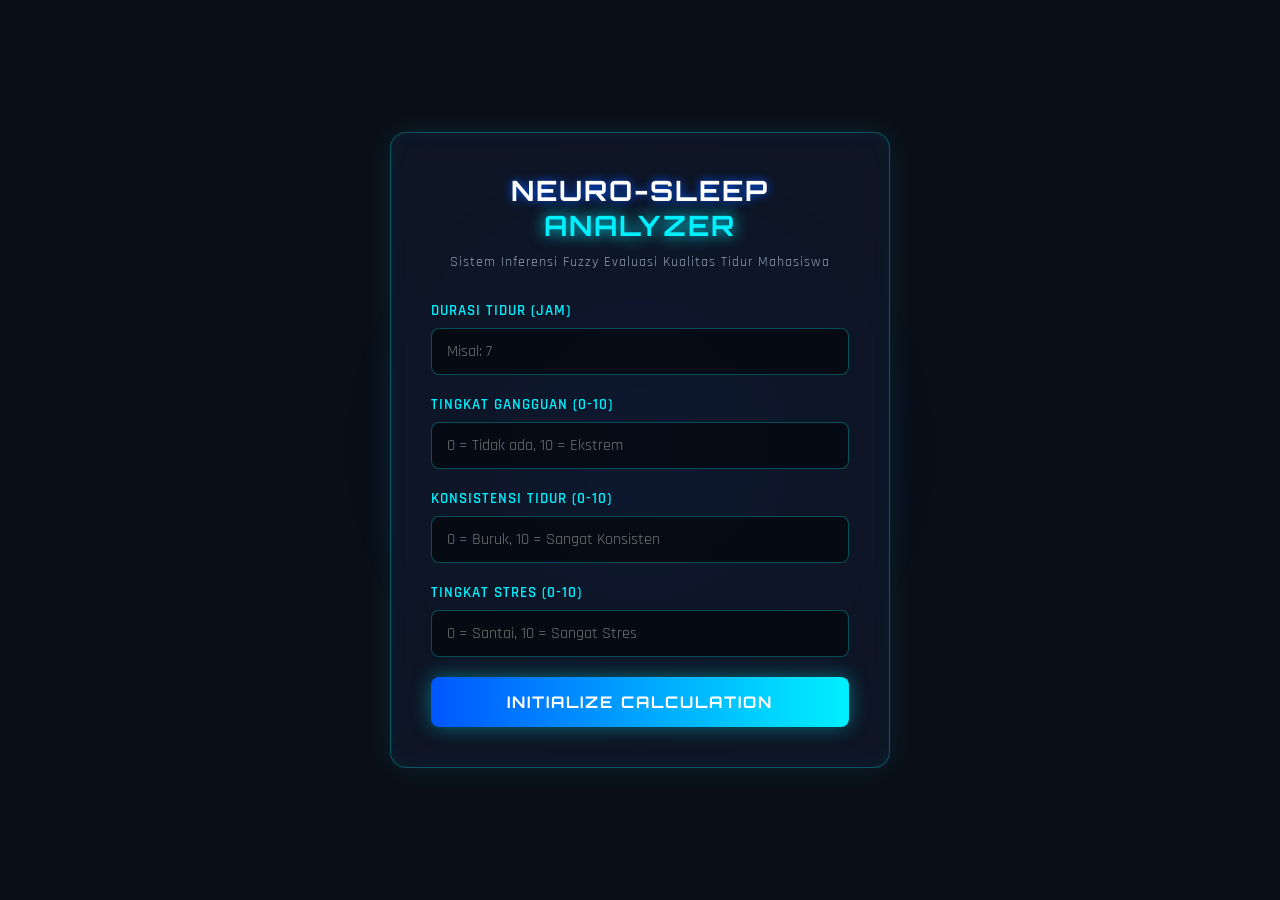
<file: index.html>
<!DOCTYPE html>
<html lang="id">
<head>
    <meta charset="UTF-8">
    <meta name="viewport" content="width=device-width, initial-scale=1.0">
    <title>Sistem Fuzzy Kualitas Tidur</title>
    <link rel="preconnect" href="https://fonts.googleapis.com">
    <link rel="preconnect" href="https://fonts.gstatic.com" crossorigin>
    <link href="https://fonts.googleapis.com/css2?family=Orbitron:wght@400;700&family=Rajdhani:wght@500;700&display=swap" rel="stylesheet">
    <link rel="stylesheet" href="style.css">
</head>
<body>
    <div class="background-glow"></div>
    <div class="container">
        <div class="header">
            <h1>NEURO-SLEEP <span>ANALYZER</span></h1>
            <p>Sistem Inferensi Fuzzy Evaluasi Kualitas Tidur Mahasiswa</p>
        </div>

        <form id="sleepForm">
            <div class="input-group">
                <label for="durasi">Durasi Tidur (Jam)</label>
                <input type="number" id="durasi" min="0" max="12" step="0.1" placeholder="Misal: 7" required>
            </div>

            <div class="input-group">
                <label for="gangguan">Tingkat Gangguan (0-10)</label>
                <input type="number" id="gangguan" min="0" max="10" step="0.1" placeholder="0 = Tidak ada, 10 = Ekstrem" required>
            </div>

            <div class="input-group">
                <label for="konsistensi">Konsistensi Tidur (0-10)</label>
                <input type="number" id="konsistensi" min="0" max="10" step="0.1" placeholder="0 = Buruk, 10 = Sangat Konsisten" required>
            </div>

            <div class="input-group">
                <label for="stres">Tingkat Stres (0-10)</label>
                <input type="number" id="stres" min="0" max="10" step="0.1" placeholder="0 = Santai, 10 = Sangat Stres" required>
            </div>

            <button type="submit" id="submitBtn">
                <span class="btn-text">INITIALIZE CALCULATION</span>
                <span class="loader" style="display: none;"></span>
            </button>
        </form>

        <div id="hasilBox" class="hidden">
            <h2>DIAGNOSTIC RESULT</h2>
            <div class="result-details">
                <div class="score-ring">
                    <svg viewBox="0 0 36 36" class="circular-chart cyan">
                        <path class="circle-bg"
                        d="M18 2.0845
                        a 15.9155 15.9155 0 0 1 0 31.831
                        a 15.9155 15.9155 0 0 1 0 -31.831"
                        />
                        <path class="circle" id="scoreCircle"
                        stroke-dasharray="0, 100"
                        d="M18 2.0845
                        a 15.9155 15.9155 0 0 1 0 31.831
                        a 15.9155 15.9155 0 0 1 0 -31.831"
                        />
                        <text x="18" y="20.35" class="percentage" id="scoreText">0.0</text>
                    </svg>
                </div>
                <div class="category">
                    <h3>STATUS: <span id="kategoriText" class="neon-text">--</span></h3>
                </div>
            </div>
        </div>
    </div>

    <script src="app.js"></script>
</body>
</html>
</file>
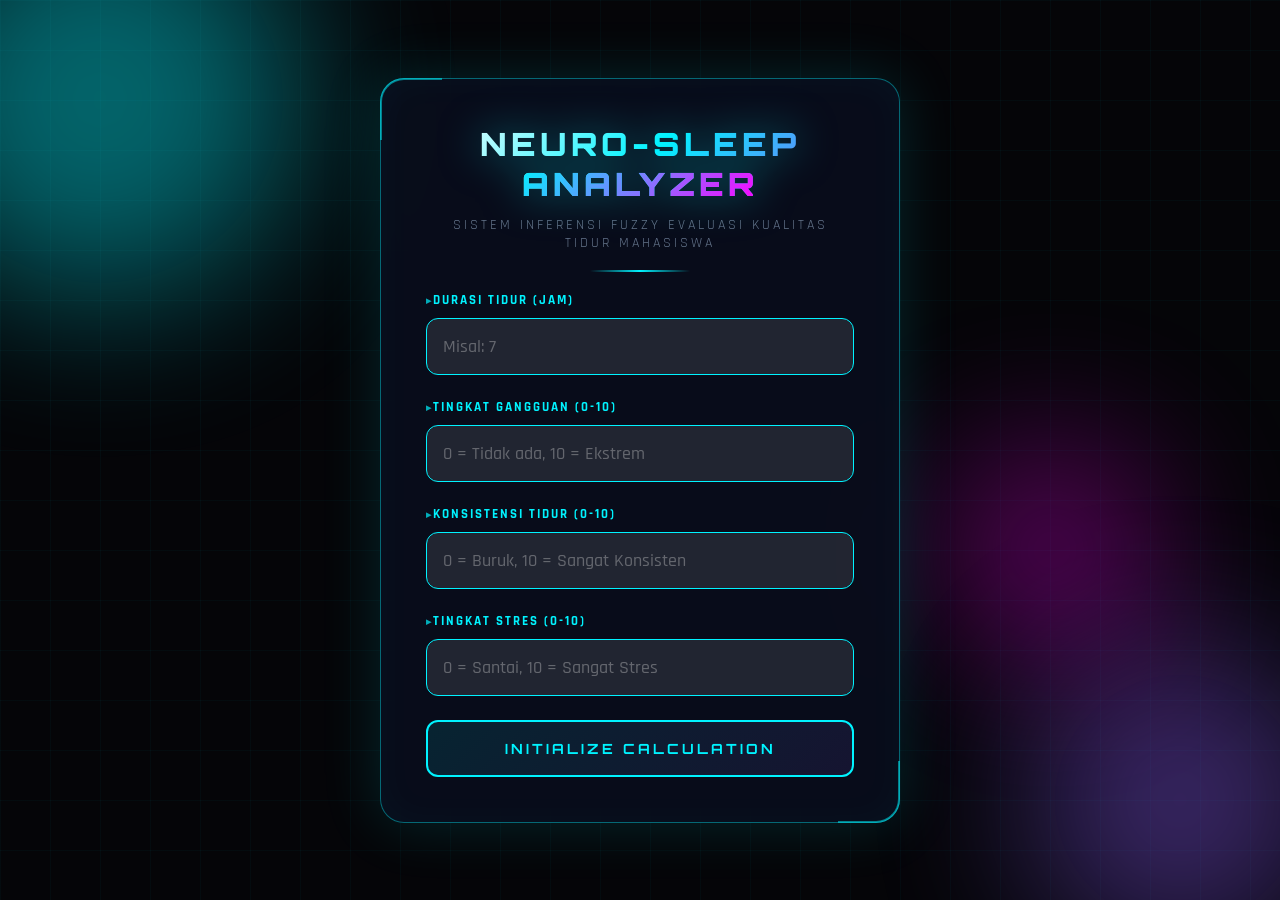
<file: templates/index.html>
<!DOCTYPE html>
<html lang="id">
<head>
    <meta charset="UTF-8">
    <meta name="viewport" content="width=device-width, initial-scale=1.0">
    <title>Sistem Fuzzy Kualitas Tidur</title>
    <link rel="preconnect" href="https://fonts.googleapis.com">
    <link rel="preconnect" href="https://fonts.gstatic.com" crossorigin>
    <link href="https://fonts.googleapis.com/css2?family=Orbitron:wght@400;700&family=Rajdhani:wght@500;700&display=swap" rel="stylesheet">
    <link href="/static/style.css" rel="stylesheet">
</head>
<body>
    <!-- Animated Background Elements -->
    <div class="grid-bg"></div>
    <div class="orb orb-1"></div>
    <div class="orb orb-2"></div>
    <div class="orb orb-3"></div>
    
    <div class="container">
        <div class="header">
            <h1>NEURO-SLEEP <span>ANALYZER</span></h1>
            <p>Sistem Inferensi Fuzzy Evaluasi Kualitas Tidur Mahasiswa</p>
        </div>

        <form id="sleepForm">
            <div class="input-group">
                <label for="durasi">Durasi Tidur (Jam)</label>
                <input type="number" id="durasi" min="0" max="12" step="0.1" placeholder="Misal: 7" required>
            </div>

            <div class="input-group">
                <label for="gangguan">Tingkat Gangguan (0-10)</label>
                <input type="number" id="gangguan" min="0" max="10" step="0.1" placeholder="0 = Tidak ada, 10 = Ekstrem" required>
            </div>

            <div class="input-group">
                <label for="konsistensi">Konsistensi Tidur (0-10)</label>
                <input type="number" id="konsistensi" min="0" max="10" step="0.1" placeholder="0 = Buruk, 10 = Sangat Konsisten" required>
            </div>

            <div class="input-group">
                <label for="stres">Tingkat Stres (0-10)</label>
                <input type="number" id="stres" min="0" max="10" step="0.1" placeholder="0 = Santai, 10 = Sangat Stres" required>
            </div>

            <button type="submit" id="submitBtn">
                <span class="btn-text">INITIALIZE CALCULATION</span>
                <span class="loader" style="display: none;"></span>
            </button>
        </form>

        <div id="hasilBox" class="hidden">
            <h2>DIAGNOSTIC RESULT</h2>
            <div class="result-details">
                <div class="score-ring">
                    <svg viewBox="0 0 36 36" class="circular-chart cyan">
                        <path class="circle-bg"
                        d="M18 2.0845
                        a 15.9155 15.9155 0 0 1 0 31.831
                        a 15.9155 15.9155 0 0 1 0 -31.831"
                        />
                        <path class="circle" id="scoreCircle"
                        stroke-dasharray="0, 100"
                        d="M18 2.0845
                        a 15.9155 15.9155 0 0 1 0 31.831
                        a 15.9155 15.9155 0 0 1 0 -31.831"
                        />
                        <text x="18" y="20.35" class="percentage" id="scoreText">0.0</text>
                    </svg>
                </div>
                <div class="category">
                    <h3>STATUS: <span id="kategoriText" class="neon-text">--</span></h3>
                </div>
            </div>
            <style>
                /* Force all input groups to be visible */
                .input-group {
                    display: block !important;
                    visibility: visible !important;
                    opacity: 1 !important;
                    margin-bottom: 24px !important;
                }
                
                input {
                    display: block !important;
                    visibility: visible !important;
                    width: 100% !important;
                    padding: 16px !important;
                    background: rgba(255, 255, 255, 0.1) !important;
                    border: 1px solid #00f3ff !important;
                    color: white !important;
                    margin-top: 8px !important;
                }
                
                label {
                    display: block !important;
                    visibility: visible !important;
                    color: #00f3ff !important;
                    font-weight: bold !important;
                }
                
                /* Improve Diagnostic Result Display */
                .percentage {
                    font-size: 32px !important;
                    font-weight: 900 !important;
                    fill: #ffffff !important;
                    text-shadow: 0 0 20px rgba(0, 243, 255, 0.8) !important;
                }
                
                .score-ring {
                    width: 160px !important;
                    height: 160px !important;
                }
                
                .circular-chart {
                    max-width: 160px !important;
                    max-height: 160px !important;
                }
                
                .circle {
                    stroke-width: 4 !important;
                }
                
                .circle-bg {
                    stroke-width: 4 !important;
                }
                
                .category h3 {
                    font-size: 24px !important;
                    margin-top: 20px !important;
                }
                
                .neon-text {
                    font-size: 28px !important;
                    text-shadow: 
                        0 0 10px #00f3ff,
                        0 0 20px #00f3ff,
                        0 0 40px #00f3ff !important;
                }
            </style>
        </div>
    </div>

    <script src="/static/app.js"></script>
</body>
</html>
</file>
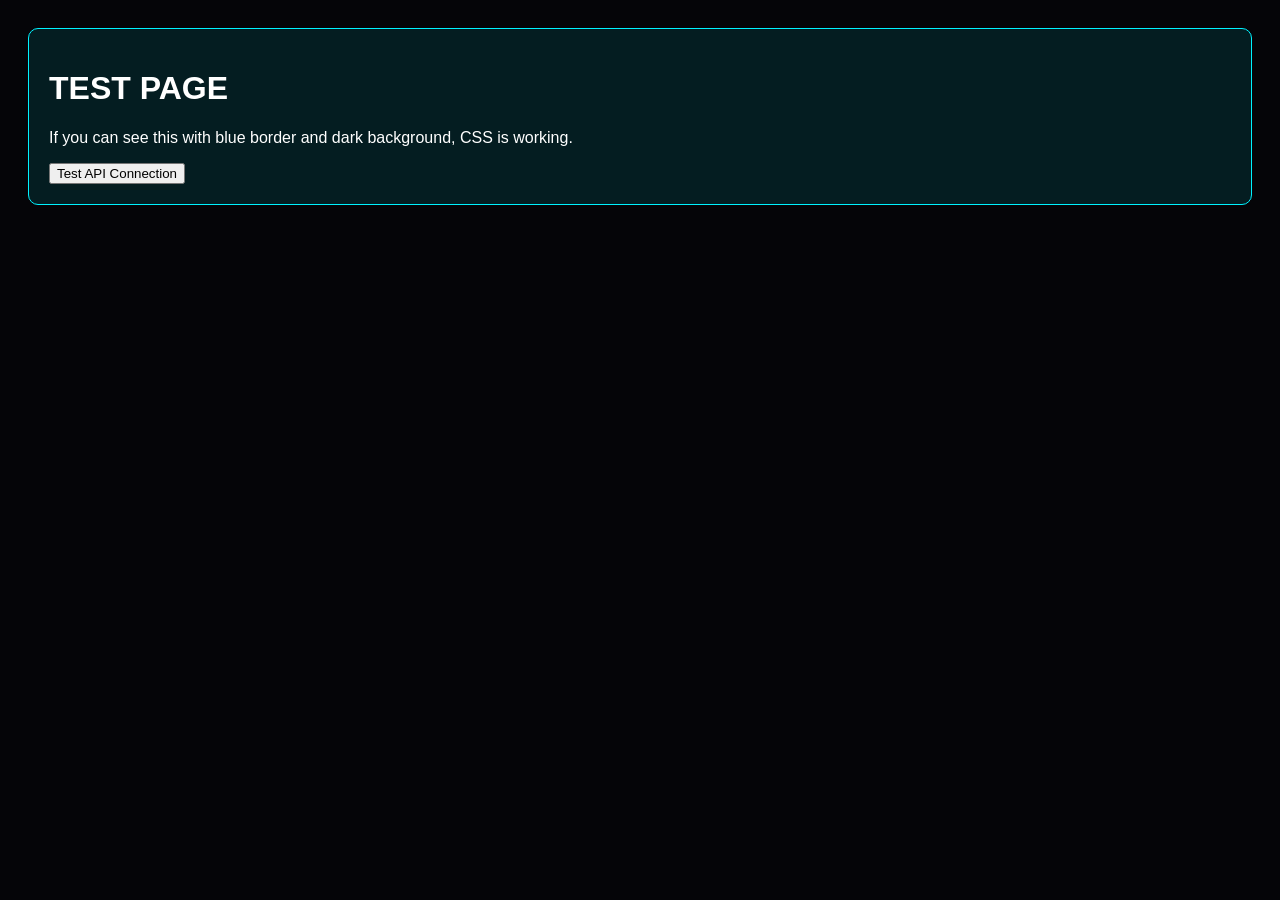
<file: templates/minimal_test.html>
<!DOCTYPE html>
<html>
<head>
    <style>
        body {
            background: #050508;
            color: white;
            font-family: Arial, sans-serif;
            padding: 20px;
        }
        .test {
            background: rgba(0, 243, 255, 0.1);
            border: 1px solid #00f3ff;
            padding: 20px;
            border-radius: 10px;
        }
    </style>
</head>
<body>
    <div class="test">
        <h1>TEST PAGE</h1>
        <p>If you can see this with blue border and dark background, CSS is working.</p>
        <button onclick="testAPI()">Test API Connection</button>
        <div id="result"></div>
    </div>
    
    <script>
    async function testAPI() {
        try {
            const response = await fetch('http://127.0.0.1:5000/fuzzy', {
                method: 'POST',
                headers: {'Content-Type': 'application/json'},
                body: JSON.stringify({durasi:7, gangguan:3, konsistensi:8, stres:2})
            });
            const data = await response.json();
            document.getElementById('result').innerHTML = 
                '<h3>API SUCCESS!</h3><pre>' + JSON.stringify(data, null, 2) + '</pre>';
        } catch (error) {
            document.getElementById('result').innerHTML = 
                '<h3>API ERROR:</h3><p>' + error.message + '</p>';
        }
    }
    </script>
</body>
</html>
</file>
<file: style.css>
:root {
    --bg-dark: #0a0e17;
    --bg-panel: rgba(16, 25, 43, 0.7);
    --neon-cyan: #00f0ff;
    --neon-blue: #0057ff;
    --text-primary: #e0f2fe;
    --text-secondary: #94a3b8;
    --border-color: rgba(0, 240, 255, 0.3);
}

* {
    box-sizing: border-box;
    margin: 0;
    padding: 0;
}

body {
    font-family: 'Rajdhani', sans-serif;
    background-color: var(--bg-dark);
    color: var(--text-primary);
    min-height: 100vh;
    display: flex;
    justify-content: center;
    align-items: center;
    position: relative;
    overflow-x: hidden;
}

.background-glow {
    position: fixed;
    top: 50%;
    left: 50%;
    transform: translate(-50%, -50%);
    width: 600px;
    height: 600px;
    background: radial-gradient(circle, rgba(0, 87, 255, 0.15) 0%, rgba(10, 14, 23, 0) 70%);
    z-index: -1;
    pointer-events: none;
}

.container {
    width: 100%;
    max-width: 500px;
    background: var(--bg-panel);
    backdrop-filter: blur(16px);
    -webkit-backdrop-filter: blur(16px);
    border: 1px solid var(--border-color);
    border-radius: 16px;
    padding: 40px;
    box-shadow: 0 0 30px rgba(0, 240, 255, 0.1), inset 0 0 20px rgba(0, 240, 255, 0.05);
    margin: 20px;
    z-index: 1;
}

.header {
    text-align: center;
    margin-bottom: 30px;
}

h1 {
    font-family: 'Orbitron', sans-serif;
    font-size: 28px;
    color: #fff;
    letter-spacing: 2px;
    margin-bottom: 10px;
    text-shadow: 0 0 10px var(--neon-blue);
}

h1 span {
    color: var(--neon-cyan);
    text-shadow: 0 0 15px var(--neon-cyan);
}

.header p {
    color: var(--text-secondary);
    font-size: 14px;
    letter-spacing: 1px;
}

.input-group {
    margin-bottom: 20px;
}

label {
    display: block;
    margin-bottom: 8px;
    color: var(--neon-cyan);
    font-weight: 600;
    font-size: 15px;
    text-transform: uppercase;
    letter-spacing: 1px;
}

input {
    width: 100%;
    padding: 12px 15px;
    background: rgba(0, 0, 0, 0.5);
    border: 1px solid rgba(0, 240, 255, 0.3);
    border-radius: 8px;
    color: #fff;
    font-family: inherit;
    font-size: 16px;
    outline: none;
    transition: all 0.3s ease;
}

input:focus {
    border-color: var(--neon-cyan);
    box-shadow: 0 0 15px rgba(0, 240, 255, 0.3);
}

button {
    width: 100%;
    padding: 15px;
    background: linear-gradient(90deg, var(--neon-blue), var(--neon-cyan));
    color: #fff;
    border: none;
    border-radius: 8px;
    font-family: 'Orbitron', sans-serif;
    font-weight: bold;
    font-size: 16px;
    letter-spacing: 2px;
    cursor: pointer;
    margin-top: 10px;
    transition: all 0.3s ease;
    box-shadow: 0 0 20px rgba(0, 240, 255, 0.4);
    position: relative;
    overflow: hidden;
    display: flex;
    justify-content: center;
    align-items: center;
}

button:hover {
    box-shadow: 0 0 30px rgba(0, 240, 255, 0.8);
    transform: translateY(-2px);
}

button:active {
    transform: translateY(1px);
}

.hidden {
    display: none !important;
}

#hasilBox {
    margin-top: 30px;
    border-top: 1px solid rgba(0, 240, 255, 0.2);
    padding-top: 30px;
    text-align: center;
    animation: fadeIn 0.5s ease;
}

@keyframes fadeIn {
    from { opacity: 0; transform: translateY(10px); }
    to { opacity: 1; transform: translateY(0); }
}

h2 {
    font-family: 'Orbitron', sans-serif;
    font-size: 18px;
    color: var(--text-secondary);
    margin-bottom: 20px;
    letter-spacing: 2px;
}

.result-details {
    display: flex;
    flex-direction: column;
    align-items: center;
    gap: 20px;
}

.score-ring {
    width: 120px;
}

.circular-chart {
    display: block;
    margin: 0 auto;
    max-width: 100%;
    max-height: 250px;
}

.circle-bg {
    fill: none;
    stroke: rgba(0, 240, 255, 0.1);
    stroke-width: 2.5;
}

.circle {
    fill: none;
    stroke-width: 2.5;
    stroke-linecap: round;
    transition: stroke-dasharray 1s ease-out;
}

.cyan .circle {
    stroke: var(--neon-cyan);
    filter: drop-shadow(0 0 4px var(--neon-cyan));
}

.percentage {
    fill: #fff;
    font-family: 'Orbitron', sans-serif;
    font-size: 8px;
    text-anchor: middle;
    font-weight: bold;
}

.category h3 {
    font-size: 20px;
    color: var(--text-primary);
}

.neon-text {
    color: var(--neon-cyan);
    text-shadow: 0 0 10px var(--neon-cyan);
    font-weight: bold;
    font-size: 24px;
    display: block;
    margin-top: 5px;
    text-transform: uppercase;
}

/* Loader */
.loader {
    width: 20px;
    height: 20px;
    border: 3px solid rgba(255,255,255,0.3);
    border-radius: 50%;
    border-top-color: #fff;
    animation: spin 1s ease-in-out infinite;
}

@keyframes spin {
    to { transform: rotate(360deg); }
}
</file>
<file: static/style.css>
/* filepath: static/style.css */
@import url('https://fonts.googleapis.com/css2?family=Orbitron:wght@400;500;700;900&family=Rajdhani:wght@300;400;500;600;700&display=swap');

:root {
    --bg-dark: #050508;
    --bg-panel: rgba(10, 15, 30, 0.85);
    --neon-cyan: #00f3ff;
    --neon-magenta: #ff00ff;
    --neon-purple: #8b5cf6;
    --neon-blue: #3b82f6;
    --text-primary: #f0f9ff;
    --text-secondary: #64748b;
    --border-glow: rgba(0, 243, 255, 0.4);
    --glass-bg: rgba(255, 255, 255, 0.03);
}

* {
    box-sizing: border-box;
    margin: 0;
    padding: 0;
}

body {
    font-family: 'Rajdhani', sans-serif;
    background-color: var(--bg-dark);
    color: var(--text-primary);
    min-height: 100vh;
    display: flex;
    justify-content: center;
    align-items: center;
    position: relative;
    overflow-x: hidden;
}

/* Animated Grid Background */
.grid-bg {
    position: fixed;
    top: 0;
    left: 0;
    width: 100%;
    height: 100%;
    background-image: 
        linear-gradient(rgba(0, 243, 255, 0.03) 1px, transparent 1px),
        linear-gradient(90deg, rgba(0, 243, 255, 0.03) 1px, transparent 1px);
    background-size: 50px 50px;
    animation: gridMove 20s linear infinite;
    z-index: 0;
}

@keyframes gridMove {
    0% { transform: translate(0, 0); }
    100% { transform: translate(50px, 50px); }
}

/* Floating Orbs */
.orb {
    position: fixed;
    border-radius: 50%;
    filter: blur(80px);
    opacity: 0.4;
    pointer-events: none;
    z-index: 0;
}

.orb-1 {
    width: 400px;
    height: 400px;
    background: var(--neon-cyan);
    top: -100px;
    left: -100px;
    animation: float1 15s ease-in-out infinite;
}

.orb-2 {
    width: 300px;
    height: 300px;
    background: var(--neon-purple);
    bottom: -50px;
    right: -50px;
    animation: float2 18s ease-in-out infinite;
}

.orb-3 {
    width: 200px;
    height: 200px;
    background: var(--neon-magenta);
    top: 50%;
    right: 10%;
    animation: float3 12s ease-in-out infinite;
}

@keyframes float1 {
    0%, 100% { transform: translate(0, 0); }
    50% { transform: translate(30px, 30px); }
}

@keyframes float2 {
    0%, 100% { transform: translate(0, 0); }
    50% { transform: translate(-20px, -20px); }
}

@keyframes float3 {
    0%, 100% { transform: translate(0, 0); }
    50% { transform: translate(20px, -30px); }
}

/* Main Container */
.container {
    width: 100%;
    max-width: 520px;
    background: var(--bg-panel);
    backdrop-filter: blur(20px);
    -webkit-backdrop-filter: blur(20px);
    border: 1px solid var(--border-glow);
    border-radius: 24px;
    padding: 45px;
    box-shadow: 
        0 0 60px rgba(0, 243, 255, 0.15),
        inset 0 0 40px rgba(0, 243, 255, 0.03);
    margin: 20px;
    z-index: 1;
    position: relative;
}

/* Decorative Corners */
.container::before,
.container::after {
    content: '';
    position: absolute;
    width: 60px;
    height: 60px;
    border: 2px solid var(--neon-cyan);
    opacity: 0.5;
}

.container::before {
    top: -1px;
    left: -1px;
    border-right: none;
    border-bottom: none;
    border-radius: 24px 0 0 0;
}

.container::after {
    bottom: -1px;
    right: -1px;
    border-left: none;
    border-top: none;
    border-radius: 0 0 24px 0;
}

/* Header */
.header {
    text-align: center;
    margin-bottom: 40px;
    position: relative;
}

.header::after {
    content: '';
    position: absolute;
    bottom: -20px;
    left: 50%;
    transform: translateX(-50%);
    width: 100px;
    height: 2px;
    background: linear-gradient(90deg, transparent, var(--neon-cyan), transparent);
}

h1 {
    font-family: 'Orbitron', sans-serif;
    font-size: 32px;
    font-weight: 900;
    letter-spacing: 4px;
    margin-bottom: 12px;
    background: linear-gradient(135deg, #fff 0%, var(--neon-cyan) 50%, var(--neon-purple) 100%);
    -webkit-background-clip: text;
    -webkit-text-fill-color: transparent;
    background-clip: text;
    text-shadow: none;
    filter: drop-shadow(0 0 20px rgba(0, 243, 255, 0.5));
}

h1 span {
    background: linear-gradient(135deg, var(--neon-cyan), var(--neon-magenta));
    -webkit-background-clip: text;
    -webkit-text-fill-color: transparent;
    background-clip: text;
}

.header p {
    color: var(--text-secondary);
    font-size: 14px;
    letter-spacing: 3px;
    text-transform: uppercase;
    margin-top: 8px;
}

/* Input Groups */
.input-group {
    margin-bottom: 24px;
    position: relative;
}

label {
    display: flex;
    align-items: center;
    gap: 8px;
    margin-bottom: 10px;
    color: var(--neon-cyan);
    font-weight: 600;
    font-size: 13px;
    text-transform: uppercase;
    letter-spacing: 2px;
}

label::before {
    content: '▸';
    font-size: 10px;
    opacity: 0.7;
}

input {
    width: 100%;
    padding: 16px 20px;
    background: var(--glass-bg);
    border: 1px solid rgba(0, 243, 255, 0.2);
    border-radius: 12px;
    color: #fff;
    font-family: inherit;
    font-size: 18px;
    font-weight: 500;
    outline: none;
    transition: all 0.4s cubic-bezier(0.4, 0, 0.2, 1);
    position: relative;
}

input::placeholder {
    color: rgba(255, 255, 255, 0.3);
}

input:focus {
    border-color: var(--neon-cyan);
    box-shadow: 
        0 0 30px rgba(0, 243, 255, 0.2),
        inset 0 0 20px rgba(0, 243, 255, 0.05);
    transform: translateY(-2px);
}

/* Input glow effect */
.input-group::after {
    content: '';
    position: absolute;
    bottom: 0;
    left: 50%;
    transform: translateX(-50%);
    width: 0;
    height: 2px;
    background: var(--neon-cyan);
    transition: width 0.4s ease;
    border-radius: 0 0 12px 12px;
}

.input-group:focus-within::after {
    width: 100%;
}

/* Button */
button {
    width: 100%;
    padding: 18px;
    background: linear-gradient(135deg, rgba(0, 243, 255, 0.1) 0%, rgba(139, 92, 246, 0.1) 100%);
    border: 2px solid var(--neon-cyan);
    border-radius: 12px;
    color: var(--neon-cyan);
    font-family: 'Orbitron', sans-serif;
    font-weight: 700;
    font-size: 14px;
    letter-spacing: 3px;
    cursor: pointer;
    margin-top: 20px;
    transition: all 0.4s cubic-bezier(0.4, 0, 0.2, 1);
    position: relative;
    overflow: hidden;
    display: flex;
    justify-content: center;
    align-items: center;
    text-transform: uppercase;
}

button::before {
    content: '';
    position: absolute;
    top: 0;
    left: -100%;
    width: 100%;
    height: 100%;
    background: linear-gradient(90deg, transparent, rgba(0, 243, 255, 0.3), transparent);
    transition: left 0.6s ease;
}

button:hover {
    background: linear-gradient(135deg, var(--neon-cyan), var(--neon-purple));
    color: #000;
    box-shadow: 
        0 0 40px rgba(0, 243, 255, 0.5),
        0 0 80px rgba(0, 243, 255, 0.3);
    transform: translateY(-3px);
}

button:hover::before {
    left: 100%;
}

button:active {
    transform: translateY(0);
}

button:disabled {
    opacity: 0.5;
    cursor: not-allowed;
}

/* Loader */
.loader {
    width: 20px;
    height: 20px;
    border: 2px solid transparent;
    border-top-color: currentColor;
    border-radius: 50%;
    animation: spin 0.8s linear infinite;
}

@keyframes spin {
    to { transform: rotate(360deg); }
}

/* Results Box */
.hidden {
    display: none !important;
}

#hasilBox {
    margin-top: 35px;
    border-top: 1px solid rgba(0, 243, 255, 0.15);
    padding-top: 35px;
    text-align: center;
    animation: slideUp 0.6s cubic-bezier(0.4, 0, 0.2, 1);
}

@keyframes slideUp {
    from { 
        opacity: 0;
        transform: translateY(30px);
    }
    to { 
        opacity: 1;
        transform: translateY(0);
    }
}

h2 {
    font-family: 'Orbitron', sans-serif;
    font-size: 16px;
    color: var(--text-secondary);
    margin-bottom: 25px;
    letter-spacing: 4px;
    text-transform: uppercase;
}

/* Score Ring */
.result-details {
    display: flex;
    flex-direction: column;
    align-items: center;
    gap: 25px;
}

.score-ring {
    width: 140px;
    height: 140px;
    position: relative;
}

.score-ring::before {
    content: '';
    position: absolute;
    inset: -10px;
    border-radius: 50%;
    background: conic-gradient(from 0deg, var(--neon-cyan), var(--neon-purple), var(--neon-magenta), var(--neon-cyan));
    animation: rotate 4s linear infinite;
    z-index: -1;
    opacity: 0.5;
    filter: blur(10px);
}

@keyframes rotate {
    to { transform: rotate(360deg); }
}

.circular-chart {
    display: block;
    margin: 0 auto;
    max-width: 100%;
    max-height: 250px;
    transform: rotate(-90deg);
}

.circle-bg {
    fill: none;
    stroke: rgba(255, 255, 255, 0.05);
    stroke-width: 3;
}

.circle {
    fill: none;
    stroke-width: 3;
    stroke-linecap: round;
    transition: stroke-dasharray 1s cubic-bezier(0.4, 0, 0.2, 1);
}

.cyan .circle { stroke: var(--neon-cyan); }
.orange .circle { stroke: #f97316; }
.red .circle { stroke: #ef4444; }
.purple .circle { stroke: var(--neon-purple); }

.percentage {
    fill: #fff;
    font-family: 'Orbitron', sans-serif;
    font-size: 28px;
    font-weight: 700;
    text-anchor: middle;
    transform: rotate(90deg);
    transform-origin: center;
}

/* Category */
.category h3 {
    font-family: 'Orbitron', sans-serif;
    font-size: 20px;
    letter-spacing: 3px;
    text-transform: uppercase;
}

.neon-text {
    color: var(--neon-cyan);
    text-shadow: 
        0 0 10px var(--neon-cyan),
        0 0 20px var(--neon-cyan),
        0 0 40px var(--neon-cyan);
    animation: pulse 2s ease-in-out infinite;
}

@keyframes pulse {
    0%, 100% { opacity: 1; }
    50% { opacity: 0.7; }
}

/* Responsive */
@media (max-width: 600px) {
    .container {
        margin: 15px;
        padding: 30px 25px;
    }
    
    h1 {
        font-size: 24px;
        letter-spacing: 2px;
    }
    
    .header p {
        font-size: 12px;
    }
    
    input {
        padding: 14px 16px;
        font-size: 16px;
    }
    
    button {
        padding: 16px;
        font-size: 12px;
    }
}
</file>
